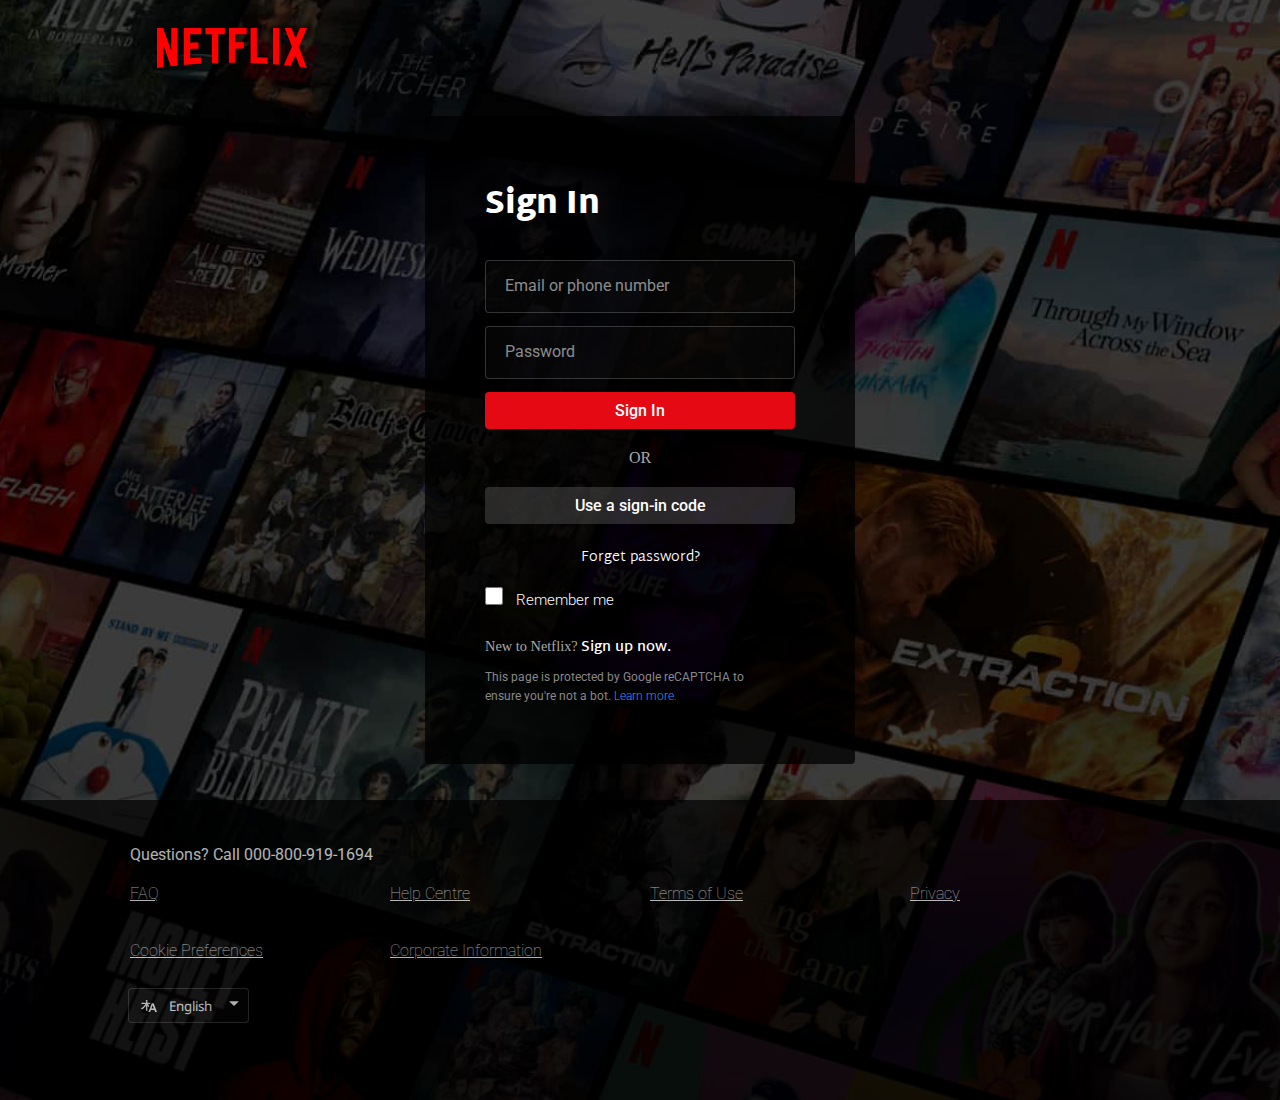
<file: signup/signup.html>
<!DOCTYPE html>
<html lang="en">

<head>
    <meta charset="UTF-8">
    <meta name="viewport" content="width=device-width, initial-scale=1.0">
    <title>Netflix</title>
    <link rel="stylesheet" href="signupstyle.css">
</head>

<body>
    <div class="main">
        <nav>
            <a href=""><img src="images/logo.svg" alt=""></a>
        </nav>

        <div class="box">
        </div>

        <div class="form-wrapper">
            <h2>Sign In</h2>

            <form action="#">
                <div class="form-control">
                    <input type="text" required>
                    <label for="">Email or phone number</label>
                </div>
                <div class="form-control">
                    <input type="password" required>
                    <label for="">Password</label>
                </div>


                <div class="btn">
                    <button type="submit">Sign In</button>
                    <p>OR</p>
                    <button class="grey" type="submit">Use a sign-in code</button>
                    <a href="">Forget password?</a>
                </div>


                <div class="form-help">
                    <div class="remember-me">
                        <input type="checkbox" id="remember-me">
                        <label for="remember-me">Remember me</label>
                    </div>
                </div>
            </form>
            <div class="bottom">
                <p>New to Netflix? <a href="">Sign up now.</a></p>
                <small>
                    This page is protected by Google reCAPTCHA to ensure you're not a bot. <a href="">Learn more.</a>
                </small>
            </div>

        </div>



        <footer>
            <div class="questions">
                Questions? Call 000-800-919-1694
            </div>
            <div class="footer">

                <div class="footer-item">
                    <a href="faq">FAQ</a>
                    <a href="faq">Cookie Preferences</a>
                </div>
                <div class="footer-item">
                    <a href="faq">Help Centre</a>
                    <a href="faq">Corporate Information</a>
                </div>
                <div class="footer-item">
                    <a href="faq">Terms of Use</a>
                </div>

                <div class="footer-item">
                    <a href="faq">Privacy</a>
                </div>
            </div>

            <!-- language button -->
            <div class="language">

                <div class="selection bottom">
                    <div class="translate">
                        <svg width="16" height="16" viewBox="0 0 16 16" fill="none" xmlns="http://www.w3.org/2000/svg"
                            class="default-ltr-cache-4z3qvp e1svuwfo1" data-name="Languages"
                            aria-labelledby=":R135dajalalbd:" aria-hidden="true">
                            <path fill-rule="evenodd" clip-rule="evenodd"
                                d="M10.7668 5.33333L10.5038 5.99715L9.33974 8.9355L8.76866 10.377L7.33333 14H9.10751L9.83505 12.0326H13.4217L14.162 14H16L12.5665 5.33333H10.8278H10.7668ZM10.6186 9.93479L10.3839 10.5632H11.1036H12.8856L11.6348 7.2136L10.6186 9.93479ZM9.52722 4.84224C9.55393 4.77481 9.58574 4.71045 9.62211 4.64954H6.41909V2H4.926V4.64954H0.540802V5.99715H4.31466C3.35062 7.79015 1.75173 9.51463 0 10.4283C0.329184 10.7138 0.811203 11.2391 1.04633 11.5931C2.55118 10.6795 3.90318 9.22912 4.926 7.57316V12.6667H6.41909V7.51606C6.81951 8.15256 7.26748 8.76169 7.7521 9.32292L8.31996 7.88955C7.80191 7.29052 7.34631 6.64699 6.9834 5.99715H9.06968L9.52722 4.84224Z"
                                fill="white"></path>
                        </svg>
                    </div>
                    <div class="dropicons">
                        <svg width="20" height="20" viewBox="0 0 16 16" fill="none" xmlns="http://www.w3.org/2000/svg"
                            class="default-ltr-cache-4z3qvp e1svuwfo1" data-name="CaretDown"
                            aria-labelledby=":R175dajalalbd:" aria-hidden="true">
                            <path fill-rule="evenodd" clip-rule="evenodd"
                                d="M11.5976 6.5C11.7461 6.5 11.8204 6.67956 11.7154 6.78457L8.23574 10.2643C8.10555 10.3945 7.89445 10.3945 7.76425 10.2643L4.28457 6.78457C4.17956 6.67956 4.25393 6.5 4.40244 6.5H11.5976Z"
                                fill="white"></path>
                        </svg>
                    </div>
                    <select class="langbtn dropdown" name="cars" id="cars">
                        <option style="color: black;" value="English">English</option>
                        <option style="color: black;" value="hindi">हिंदी</option>
                    </select>
                </div>

            </div>


        </footer>

    </div>
</body>

</html>
</file>
<file: signup/signupstyle.css>
@import url('https://fonts.googleapis.com/css2?family=Roboto:ital,wght@0,100;0,300;0,400;0,500;0,700;0,900;1,100;1,300;1,400;1,500;1,700;1,900&display=swap');
@import url('https://fonts.googleapis.com/css2?family=Martel+Sans:wght@200;300;400;600;700;800;900&display=swap');
@import url('https://fonts.googleapis.com/css2?family=Noto+Sans:ital,wght@0,100..900;1,100..900&display=swap');

* {
    margin: 0;
    padding: 0;
    box-sizing: border-box;
    font-family: Roboto, sans-serif;
}

body {
    background-color: black;
}

.main {
    background-image: url("images/hero-img.jpg");
    background-position: center center;
    background-size: max(1990px, 100vw);
    background-repeat: no-repeat;
    height: 1100px;
    position: relative;
}

.main .box {
    height: 1100px;
    width: 100%;
    opacity: 0.69;
    position: absolute;
    top: 0;
    background-color: black;
}

nav {
    max-width: 75.5vw;
    justify-content: space-between;
    margin: auto;
    display: flex;
    align-items: center;
    height: 100px;
}

nav img {
    color: red;
    width: 150px;
    position: relative;
    z-index: 10;
}

.form-wrapper {
    color: white;
    position: absolute;
    left: 50%;
    top: 40%;
    padding: 60px;
    width: 430px;
    border-radius: 4px;
    background: rgba(0, 0, 0, 0.75);
    transform: translate(-50%, -50%);
}

.form-wrapper>h2 {
    font-family: Martel Sans, sans-serif;
    font-weight: 900;
    /* font-family: 'Poppins', sans-serif;
    font-weight: bolder; */
    font-size: 2rem;
}

.form-wrapper form {
    margin: 25px 0 25px;
}

form .form-control {
    position: relative;
    height: 50px;
    margin-bottom: 16px;
}


.form-control input {
    min-width: 250px;
    height: 105%;
    width: 100%;
    padding: 0 18px;
    padding-top: 16px;
    font-weight: 400;
    color: white;
    background-color: rgba(248, 243, 243, 0.021);
    border-radius: 4px;
    border: 1px solid rgb(233 230 230 / 21%);
    pad: 0 20px;
    font-size: 18px;
}

.form-control label {
    position: absolute;
    left: 20px;
    top: 50%;
    color: #8c8c8c;
    pointer-events: none;
    font-size: 1rem;
    transform: translateY(-50%);
    transition: all 0.1s ease-in-out;
}

.form-control input:is(:focus, :valid)~label {
    font-size: 0.7rem;
    transform: translateY(-135%);

}

.btn button {
    min-width: 250px;
    cursor: pointer;
    padding: 9px 16px;
    border: none;
    background: rgb(229, 9, 20);
    color: #fff;
    border-radius: 4px;
    transition: all 0.1s ease-in-out;
    width: 100%;
    font-weight: 500;
    font-size: 1rem;
    transition: all 0.1s ease-in-out;
}

.btn button:hover {
    background: rgb(193, 17, 25);

}

div .btn {
    display: grid;
    gap: 20px;
    text-align: center;
    margin-bottom: 16px;
}

div .btn a {
    text-decoration: none;
    color: white;
    font-family: Martel Sans;
    font-weight: 300;
    font-size: 0.9rem;
}

div p {
    font-family: Poppins;
    font-weight: 300;
    color: darkgray;
}

div .btn .grey {
    background: rgba(128, 128, 128, 0.3);
}

div .btn .grey:hover {
    background-color: rgba(143, 143, 143, 0.2);
}

.form-help .remember-me {
    font-weight: 300;
    font-size: 0.94rem;

}

.remember-me input[type="checkbox"] {
    height: 18px;
    width: 18px;
    margin-right: 9px;
    cursor: pointer;

}


.bottom {
    width: 85%;
}

.bottom>p {
    font-size: 0.9rem;
    margin: 5px 0;
}

.bottom p>a {
    text-decoration: none;
    color: white;
    /* font-family: poppins; */
    font-family: Martel Sans;
    font-weight: 600;
    font-size: 0.9rem;
}

.bottom small {
    color: rgb(136, 136, 136);
    font-size: 0.75rem;
    line-height: 2px;
}

.bottom small>a {
    text-decoration: none;
    font-weight: 300;
    color: rgb(50, 146, 255);
}


footer {
    height: 300px;
    width: 100%;
    opacity: 0.69;
    position: absolute;
    bottom: 0;
    top: auto;
    background-color: black;
    padding: 35px 120px;
    color: white;

}

.footer {
    display: grid;
    grid-template-columns: 1fr 1fr 1fr 1fr;
    color: white;

}


.questions {
    margin: 10px;
}

.footer a {
    margin: 10px;
    font-weight: 100;
    text-decoration: none;
    color: rgb(224, 224, 224);
    margin-bottom: 28px;
}

.footer-item {
    text-decoration: none;
    text-decoration: underline;
    display: flex;
    flex-direction: column;
}


.footer-btn {
    padding: 4px 8px;
    font-weight: 400;
    color: white;
    background-color: rgba(248, 243, 243, 0.021);
    border-radius: 4px;
    border: 1px solid rgb(233 230 230 / 21%);
    cursor: pointer;
    margin-top: 30px;

}

.language {
    margin-left: 8px;
}

.bottom {
    margin-top: 20px;
}

.langbtn {
    padding: 4px 8px;
    font-weight: 400;
    color: white;
    background-color: rgba(248, 243, 243, 0.021);
    border-radius: 4px;
    border: 1px solid rgb(233 230 230 / 21%);
    cursor: pointer;
}

.selection {
    display: inline;
    position: relative;
    align-items: center;
    margin-bottom: 30px;
}

.dropdown {
    padding: 0px 40px;
    padding-right: 36px;
    font-family: "Noto Sans", sans-serif;
    height: 35px;
    appearance: none;
}

.translate {
    z-index: -1;
    top: 2px;
    margin-left: 13px;
    position: absolute;
}

.dropicons {
    z-index: -1;
    margin-left: 6px;
    left: 90px;
    margin-top: 5px;
    position: absolute;
    position: absolute;
}

@media screen and (max-width: 730px) {
    footer {
        background: black;
    }

    .footer {
        display: grid;
        grid-template-columns: 1fr 1fr;
        color: white;

    }

    .main .box {
        /* width: 100%; */
        opacity: 1;
        background-color: black;
    }

    nav,
    .form-wrapper {
        padding: 20px;
    }

    nav a img {
        width: 140px;
    }

    .form-wrapper {
        width: 100%;
        top: 43%;
    }

    .form-wrapper form {
        margin: 25px 0 40px;
    }
    .form-wrapper{
        top: 35%;
    }
    .langbtn {
        margin-bottom: 30px;
    }
}

@media screen and (max-width: 430px) {
    .footer {
        display: grid;
        grid-template-columns: 1fr;
        color: white;

    }
}
</file>
